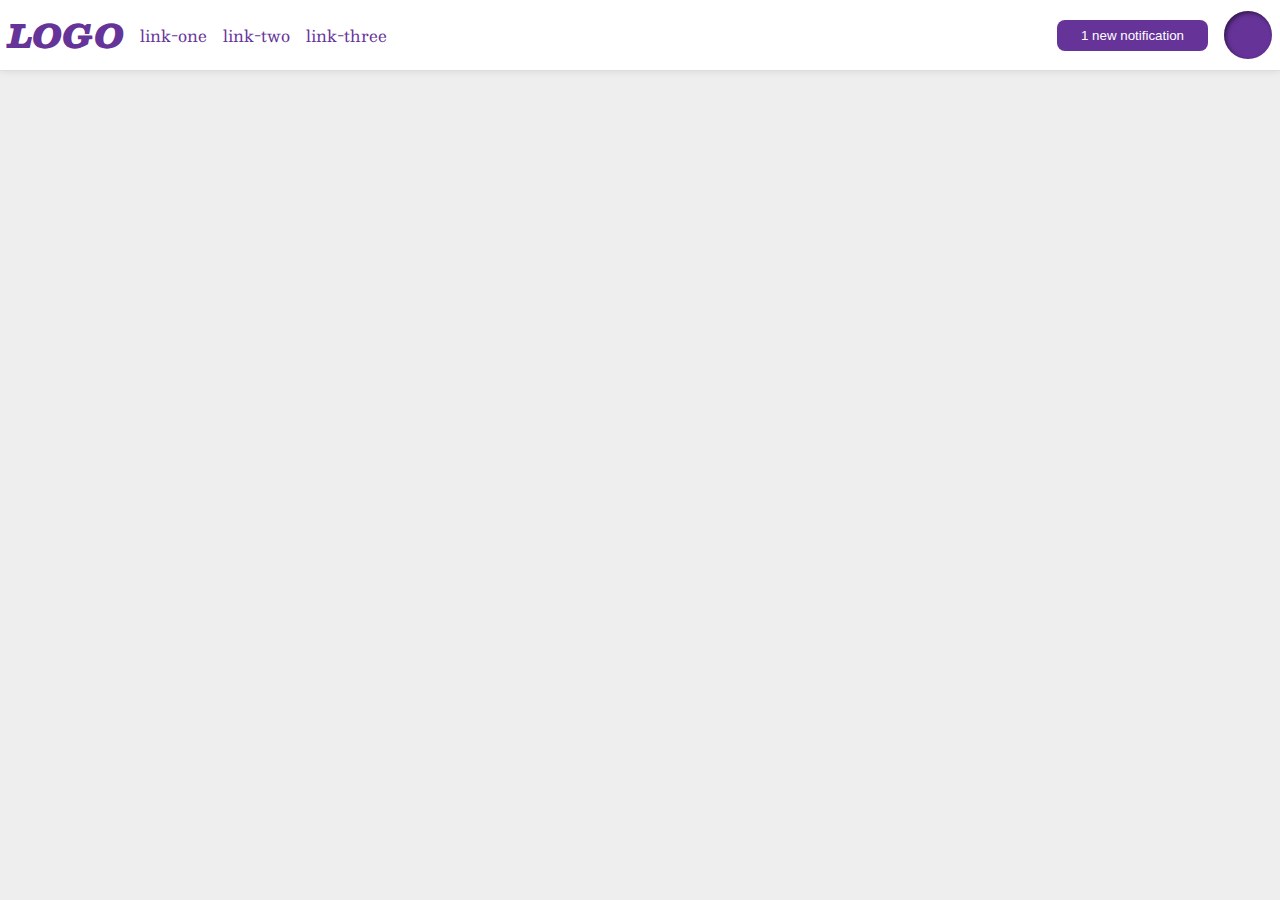
<file: flex/03-flex-header-2/index.html>
<!DOCTYPE html>
<html lang="en">
  <head>
    <meta charset="UTF-8">
    <meta http-equiv="X-UA-Compatible" content="IE=edge">
    <meta name="viewport" content="width=device-width, initial-scale=1.0">
    <title>Flex Header 2</title>
    <link rel="stylesheet" href="style.css">
  </head>
  <body>
    <div class="header">
      <div class = "left"> 
        <div class="logo">
          LOGO
        </div>
        <ul class="links">
          <li><a href="https://google.com">link-one</a></li>
          <li><a href="https://google.com">link-two</a></li>
          <li><a href="https://google.com">link-three</a></li>
        </ul>
      </div>
      
      <div class = "right">
        <button class="notifications">
          1 new notification
        </button>
        <div class="profile-image"></div>
      </div>
      
    </div>
  </body>
</html>
</file>
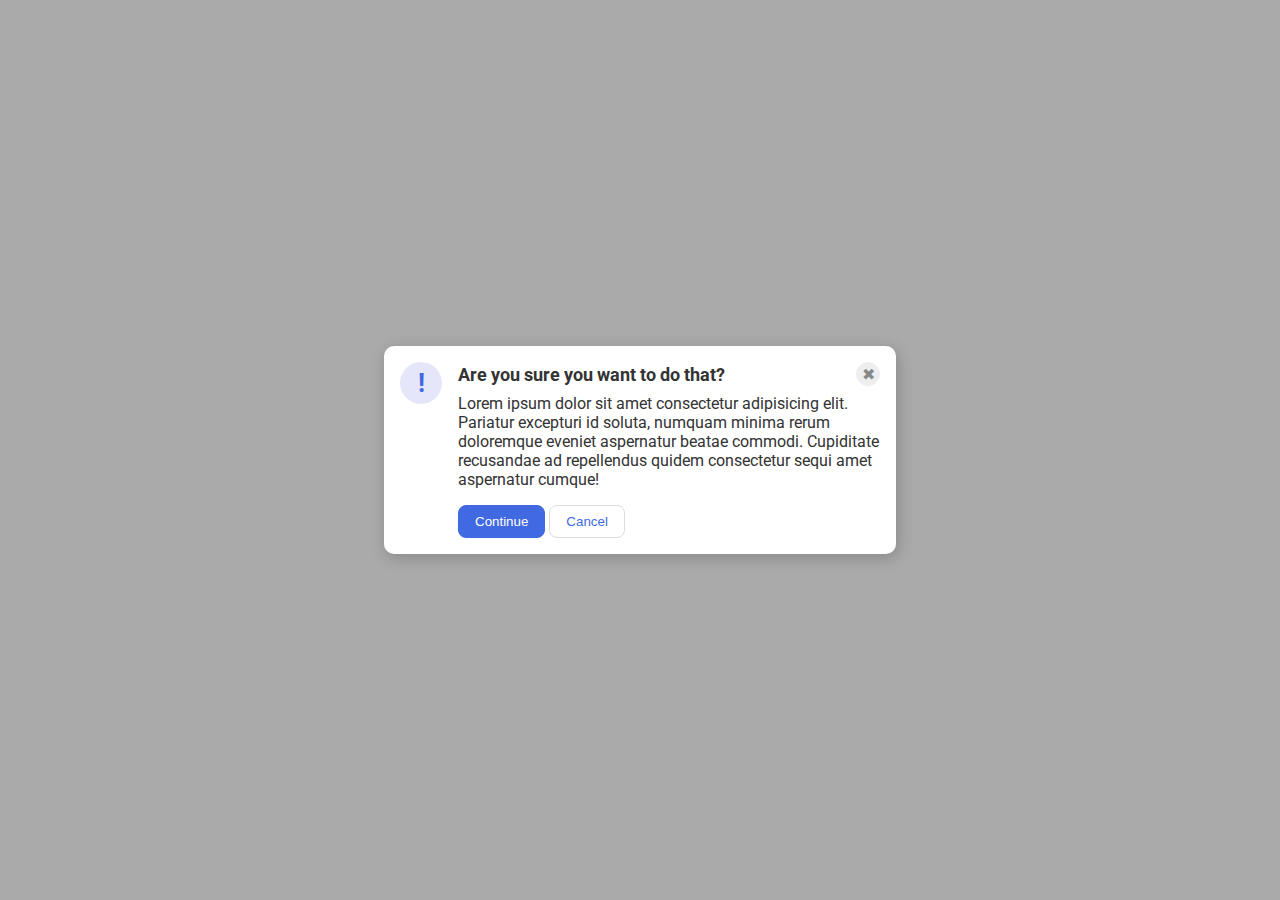
<file: flex/05-flex-modal/index.html>
<!DOCTYPE html>
<html lang="en">
  <head>
    <meta charset="UTF-8">
    <meta http-equiv="X-UA-Compatible" content="IE=edge">
    <meta name="viewport" content="width=device-width, initial-scale=1.0">
    <link rel="stylesheet" href="style.css">
    <title>Modal</title>
  </head>
  <body>
    <div class="modal">
      <div class="icon">!</div>

      <div class = "box">
        <div class="header">Are you sure you want to do that?
          <button class="close-button">✖</button>
        </div>
        
        <div class="text">Lorem ipsum dolor sit amet consectetur adipisicing elit. Pariatur excepturi id soluta, numquam minima rerum doloremque eveniet aspernatur beatae commodi. Cupiditate recusandae ad repellendus quidem consectetur sequi amet aspernatur cumque!</div>
        <button class="continue">Continue</button>
        <button class="cancel">Cancel</button>
      </div>
      
    </div>
  </body>
</html>
</file>
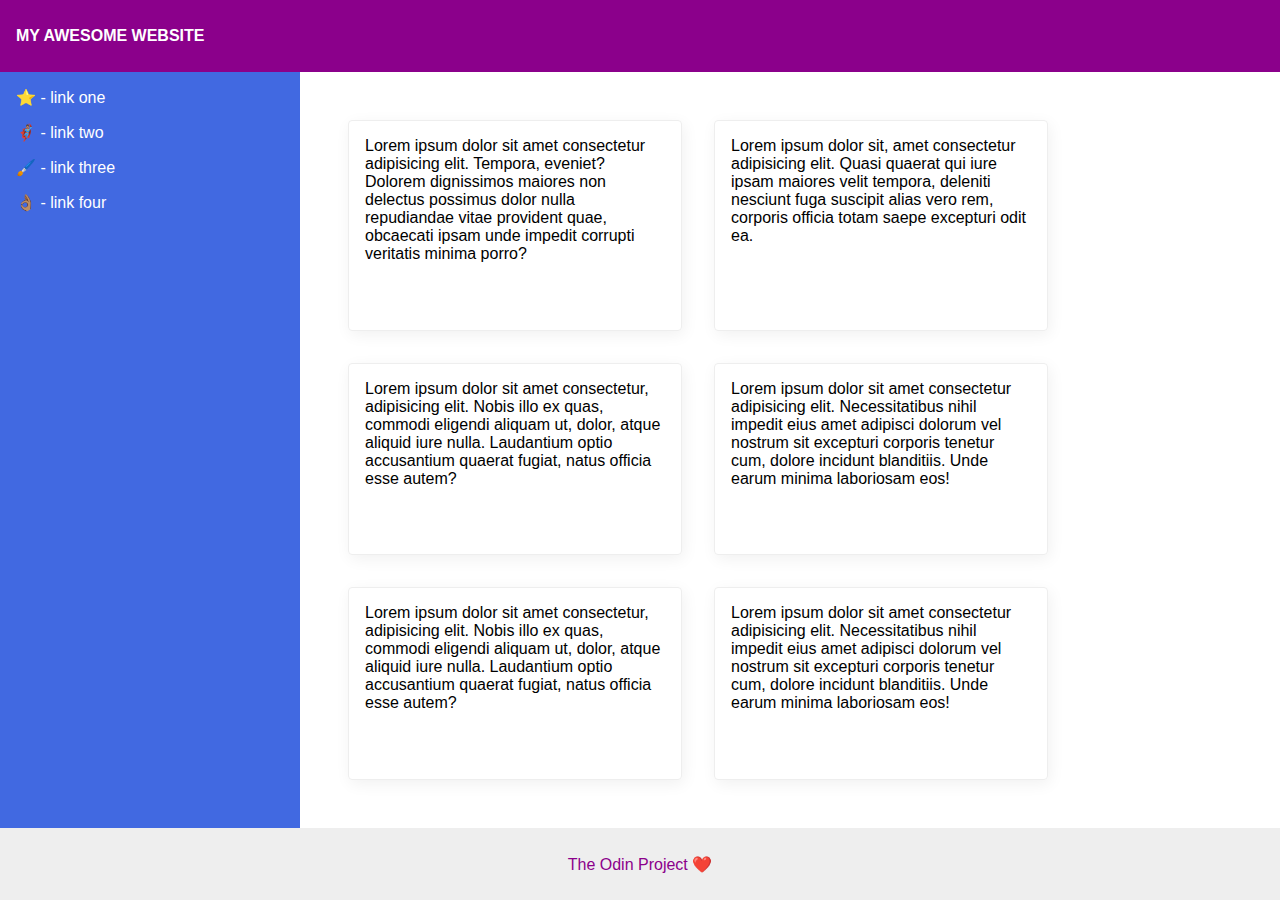
<file: flex/07-flex-layout-2/index.html>
<!DOCTYPE html>
<html lang="en">
  <head>
    <meta charset="UTF-8">
    <meta http-equiv="X-UA-Compatible" content="IE=edge">
    <meta name="viewport" content="width=device-width, initial-scale=1.0">
    <title>The Holy Grail</title>
    <link rel="stylesheet" href="style.css">
  </head>
  <body>
    <div class="header">
      MY AWESOME WEBSITE
    </div>
    
    <div class = "container">
      <div class="sidebar">
        <ul>
          <li><a href="#">⭐ - link one</a></li>
          <li><a href="#">🦸🏽‍♂️ - link two</a></li>
          <li><a href="#">🖌️ - link three</a></li>
          <li><a href="#">👌🏽 - link four</a></li>
        </ul>
      </div>

      <div class = "items">
        <div class="card">Lorem ipsum dolor sit amet consectetur adipisicing elit. Tempora, eveniet? Dolorem dignissimos maiores non delectus possimus dolor nulla repudiandae vitae provident quae, obcaecati ipsam unde impedit corrupti veritatis minima porro?</div>
        <div class="card">Lorem ipsum dolor sit, amet consectetur adipisicing elit. Quasi quaerat qui iure ipsam maiores velit tempora, deleniti nesciunt fuga suscipit alias vero rem, corporis officia totam saepe excepturi odit ea.</div>
        <div class="card">Lorem ipsum dolor sit amet consectetur, adipisicing elit. Nobis illo ex quas, commodi eligendi aliquam ut, dolor, atque aliquid iure nulla. Laudantium optio accusantium quaerat fugiat, natus officia esse autem?</div>
        
        <div class="card">Lorem ipsum dolor sit amet consectetur adipisicing elit. Necessitatibus nihil impedit eius amet adipisci dolorum vel nostrum sit excepturi corporis tenetur cum, dolore incidunt blanditiis. Unde earum minima laboriosam eos!</div>
        <div class="card">Lorem ipsum dolor sit amet consectetur, adipisicing elit. Nobis illo ex quas, commodi eligendi aliquam ut, dolor, atque aliquid iure nulla. Laudantium optio accusantium quaerat fugiat, natus officia esse autem?</div>
        <div class="card">Lorem ipsum dolor sit amet consectetur adipisicing elit. Necessitatibus nihil impedit eius amet adipisci dolorum vel nostrum sit excepturi corporis tenetur cum, dolore incidunt blanditiis. Unde earum minima laboriosam eos!</div>
      </div>
      
    </div>

    <div class="footer">
      The Odin Project ❤️
    </div>
  </body>
</html>
</file>
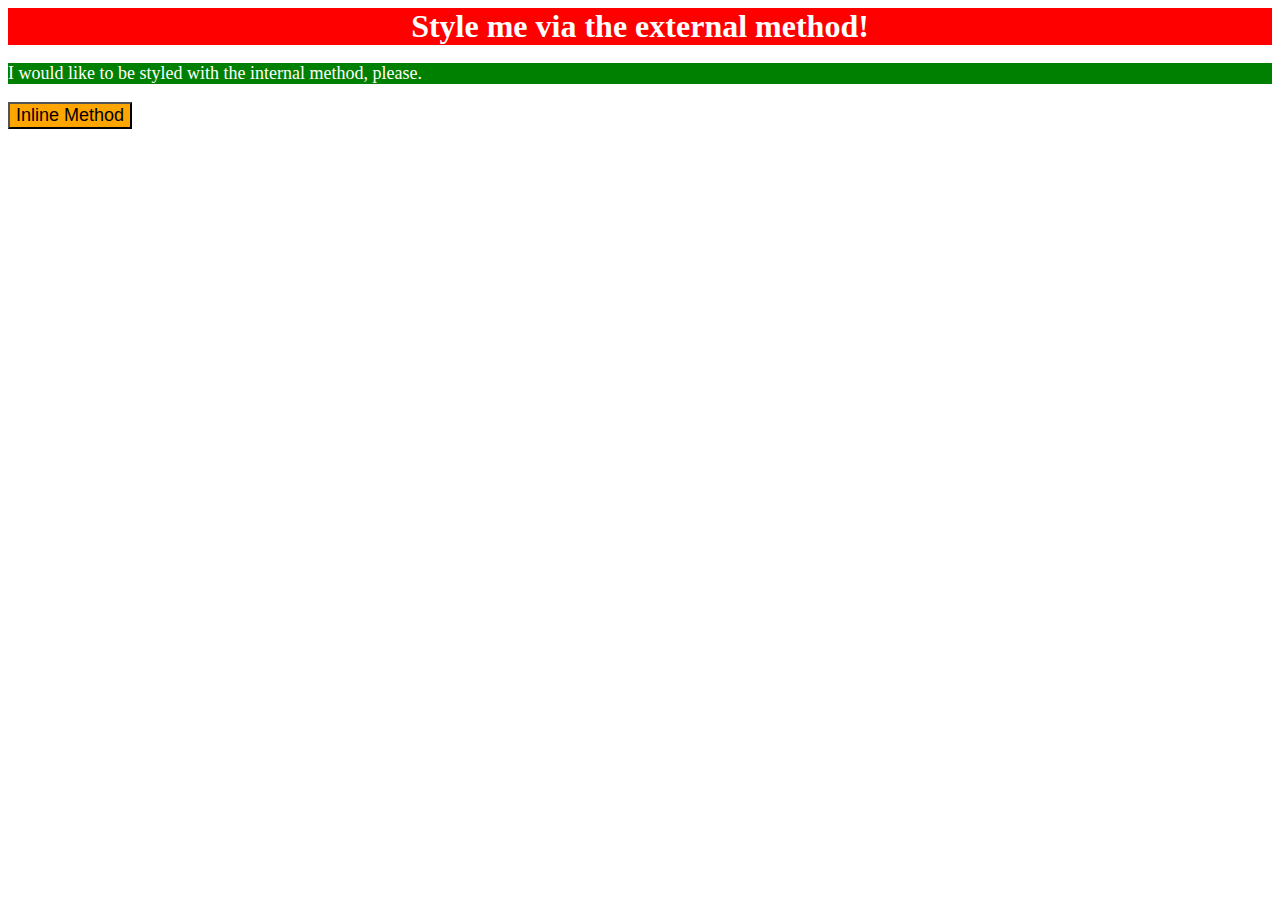
<file: foundations/01-css-methods/index.html>
<!DOCTYPE html>
<html lang="en">
  <head>
    <meta charset="UTF-8">
    <meta http-equiv="X-UA-Compatible" content="IE=edge">
    <meta name="viewport" content="width=device-width, initial-scale=1.0">
    <title>Methods for Adding CSS</title>
    <link rel = "stylesheet" href = "styles.css">

    <style>
      p {
        background-color:green;
        color:white;
        font-size:18px;
      }
    </style>
  </head>
  <body>
    <div>Style me via the external method!</div>
    <p>I would like to be styled with the internal method, please.</p>
    <button style = "background-color: orange; font-size:18px;">Inline Method</button>
  </body>
</html>
</file>
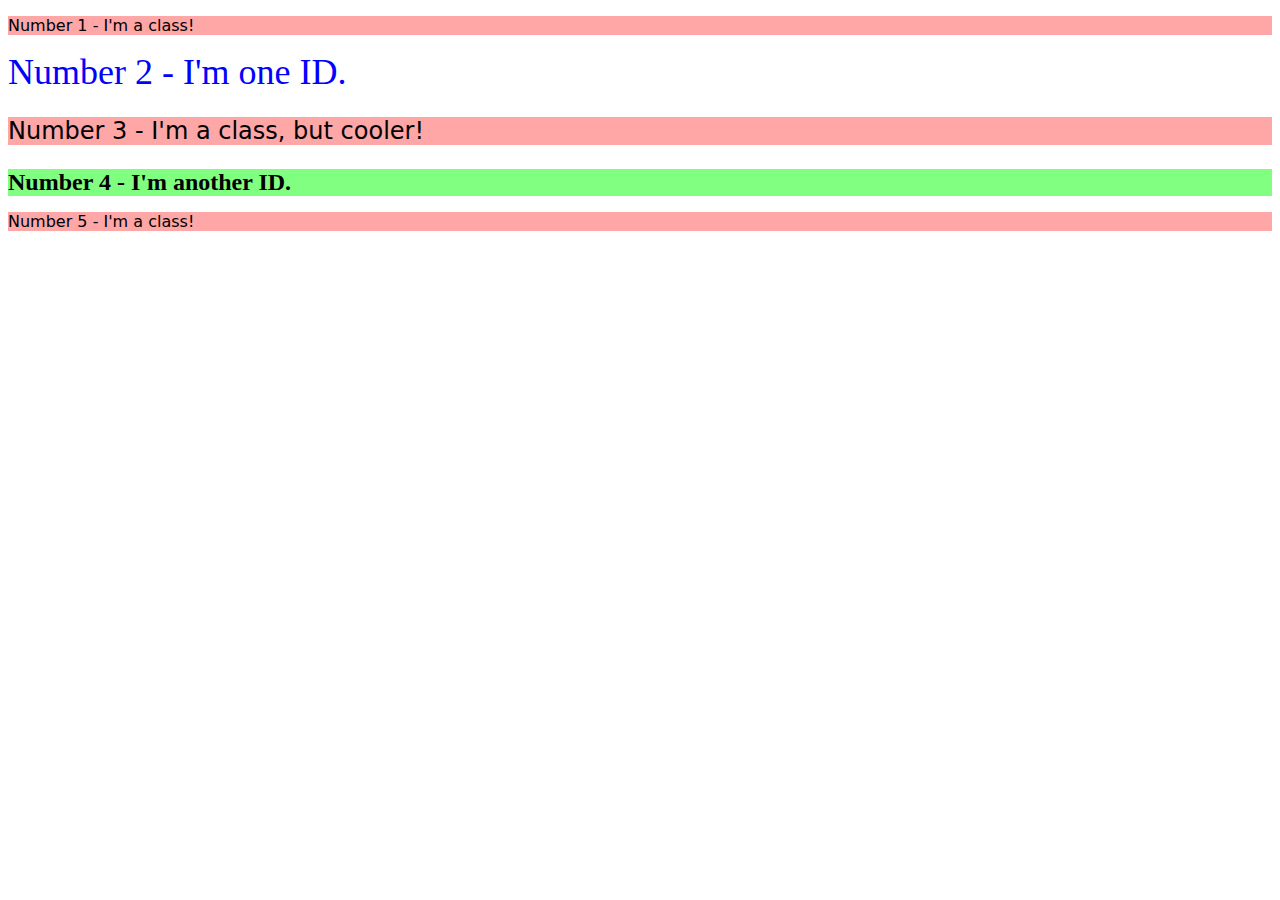
<file: foundations/02-class-id-selectors/index.html>
<!DOCTYPE html>
<html lang="en">
  <head>
    <meta charset="UTF-8">
    <meta http-equiv="X-UA-Compatible" content="IE=edge">
    <meta name="viewport" content="width=device-width, initial-scale=1.0">
    <title>Class and ID Selectors</title>
    <link rel="stylesheet" href="style.css">
  </head>
  <body>
    <p class = "odd">Number 1 - I'm a class!</p>
    <div id = "second">Number 2 - I'm one ID.</div>
    <p class = "odd three" class = "three">Number 3 - I'm a class, but cooler!</p>
    <div id = "fourth">Number 4 - I'm another ID.</div>
    <p class = "odd">Number 5 - I'm a class!</p>
  </body>
</html>
</file>
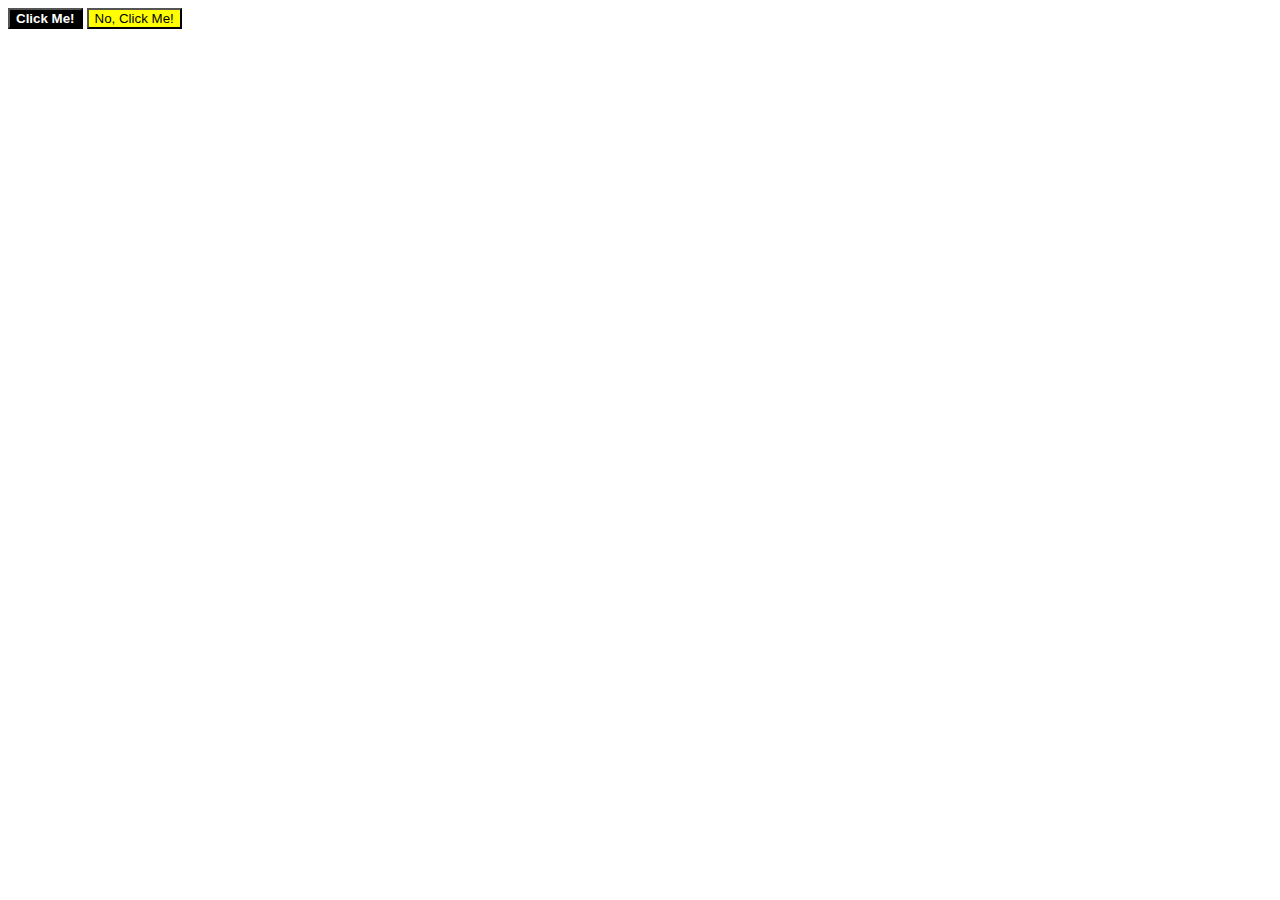
<file: foundations/03-grouping-selectors/index.html>
<!DOCTYPE html>
<html lang="en">
  <head>
    <meta charset="UTF-8">
    <meta http-equiv="X-UA-Compatible" content="IE=edge">
    <meta name="viewport" content="width=device-width, initial-scale=1.0">
    <title>Grouping Selectors</title>
    <link rel="stylesheet" href="style.css">
  </head>
  <body>
    <button class = "first">Click Me!</button>
    <button class = "second">No, Click Me!</button>
  </body>
</html>
</file>
<file: flex/03-flex-header-2/style.css>
/* this is some magical font-importing.  
you'll learn about it later. */
@import url('https://fonts.googleapis.com/css2?family=Besley:ital,wght@0,400;1,900&display=swap');

body {
  margin: 0;
  background: #eee;
  font-family: Besley, serif;
}

.header {
  background: white;
  border-bottom: 1px solid #ddd;
  box-shadow: 0 0 8px rgba(0,0,0,.1);
  display:flex;
  justift-content: space-between;
  padding: 8px;
}

.profile-image {
  background: rebeccapurple;
  box-shadow: inset 2px 2px 4px rgba(0,0,0,.5);
  border-radius: 50%;
  width: 48px;
  height: 48px;
}

.logo {
  color: rebeccapurple;
  font-size: 32px;
  font-weight: 900;
  font-style: italic;
}

button {
  border: none;
  border-radius: 8px;
  background: rebeccapurple;
  color: white;
  padding: 8px 24px;
}

a {
  /* this removes the line under our links */
  text-decoration: none;
  color: rebeccapurple;
  
}

ul {
  list-style-type: none;
  display: flex;
  gap: 16px;
  margin: 0;
  padding: 0px;
}

.left, .right {
  display: flex;
  align-items: center;
  gap: 16px;
}

.right {
  margin-left: auto;
}
</file>
<file: flex/05-flex-modal/style.css>
@import url('https://fonts.googleapis.com/css2?family=Roboto:wght@400;700&display=swap');

html, body {
  height: 100%;
}

body {
  font-family: Roboto, sans-serif;
  margin: 0;
  background: #aaa;
  color: #333;
  /* I'll give you this one for free lol */
  display: flex;
  align-items: center;
  justify-content: center;
}

.modal {
  background: white;
  width: 480px;
  border-radius: 10px;
  box-shadow: 2px 4px 16px rgba(0,0,0,.2);
}

.icon {
  color: royalblue;
  font-size: 26px;
  font-weight: 700;
  background: lavender;
  width: 42px;
  height: 42px;
  border-radius: 50%;
  display: flex;
  align-items: center;
  justify-content: center;
}

.close-button {
  background: #eee;
  border-radius: 50%;
  color: #888;
  font-weight: 400;
  font-size: 16px;
  height: 24px;
  width: 24px;
  display: flex;
  align-items: center;
  justify-content: center;
  border: 1px solid #eee;
  padding: 0;
}

button {
  cursor: pointer;
  padding: 8px 16px;
  border-radius: 8px;
}

button.continue {
  background: royalblue;
  border: 1px solid royalblue;
  color: white;
}

button.cancel {
  background: white;
  border: 1px solid #ddd;
  color: royalblue;
}

.modal {
  padding: 16px;
  display: flex;
  gap: 16px;
}

.icon {
  flex-shrink: 0;
}

.header {
  display: flex;
  justify-content: space-between;
  font-weight: bold;
  font-size: 18px;
  align-items: center;
  margin-bottom: 8px;
}

.text {
  margin-bottom: 16px;
}
</file>
<file: flex/07-flex-layout-2/style.css>
body {
  font-family: -apple-system, BlinkMacSystemFont, 'Segoe UI', Roboto, Oxygen, Ubuntu, Cantarell, 'Open Sans', 'Helvetica Neue', sans-serif;
  margin: 0;
  min-height: 100vh;
}

.header {
  height: 72px;
  background: darkmagenta;
  color: white;
}

.footer {
  height: 72px;
  background: #eee;
  color: darkmagenta;
}

.sidebar {
  width: 300px;
  background: royalblue;
  box-sizing: border-box;
}

.card {
  border: 1px solid #eee;
  box-shadow: 2px 4px 16px rgba(0,0,0,.06);
  border-radius: 4px;
}

body {
  display: flex;
  flex-direction: column;
}

.container {
  display: flex;
  flex: auto;
}

.items {
  display: flex;
  flex-wrap: wrap;
  padding: 48px;
  gap: 32px;
}

.card {
  width: 300px;
  padding: 16px;
}

li,
ul {
  display: flex;
  flex-direction: column;
  list-styles: none;
  margin: 0;
  padding: 0;
  gap: 16px;
}

a {
  text-decoration: none;
  color: white;
}

.sidebar {
  padding: 16px;
  flex-shrink: 0;
}

.footer {
  display: flex;
  justify-content: center;
  align-items: center;
}

.header {
  display: flex;
  align-items: center;
  font-weight: 900;
  padding-left: 16px;
}
</file>
<file: foundations/01-css-methods/styles.css>
div {
    background-color: red;
    color: white;
    font-size: 32px;
    font-weight: bold;
    text-align: center;
}
</file>
<file: foundations/02-class-id-selectors/style.css>
.odd {
    background-color: #FFA6A6;
    font-family: 'Verdana', 'DejaVu Sans', 'sans-serif', serif;
}

#second {
    color: blue;
    font-size: 36px;
}

.three {
    font-size: 24px;
}

#fourth {
    background-color: #80FF80;
    font-size: 24px;
    font-weight: bold;
}
</file>
<file: foundations/03-grouping-selectors/style.css>
.first
.second {
    font-size = 28px;
    font-family = 'Helvetica', 'Times New Roman', 'sans-serif';
}

.first {
    background-color: black;
    color: white;
    font-weight: bold;
}

.second {
    background-color: yellow;
}
</file>
